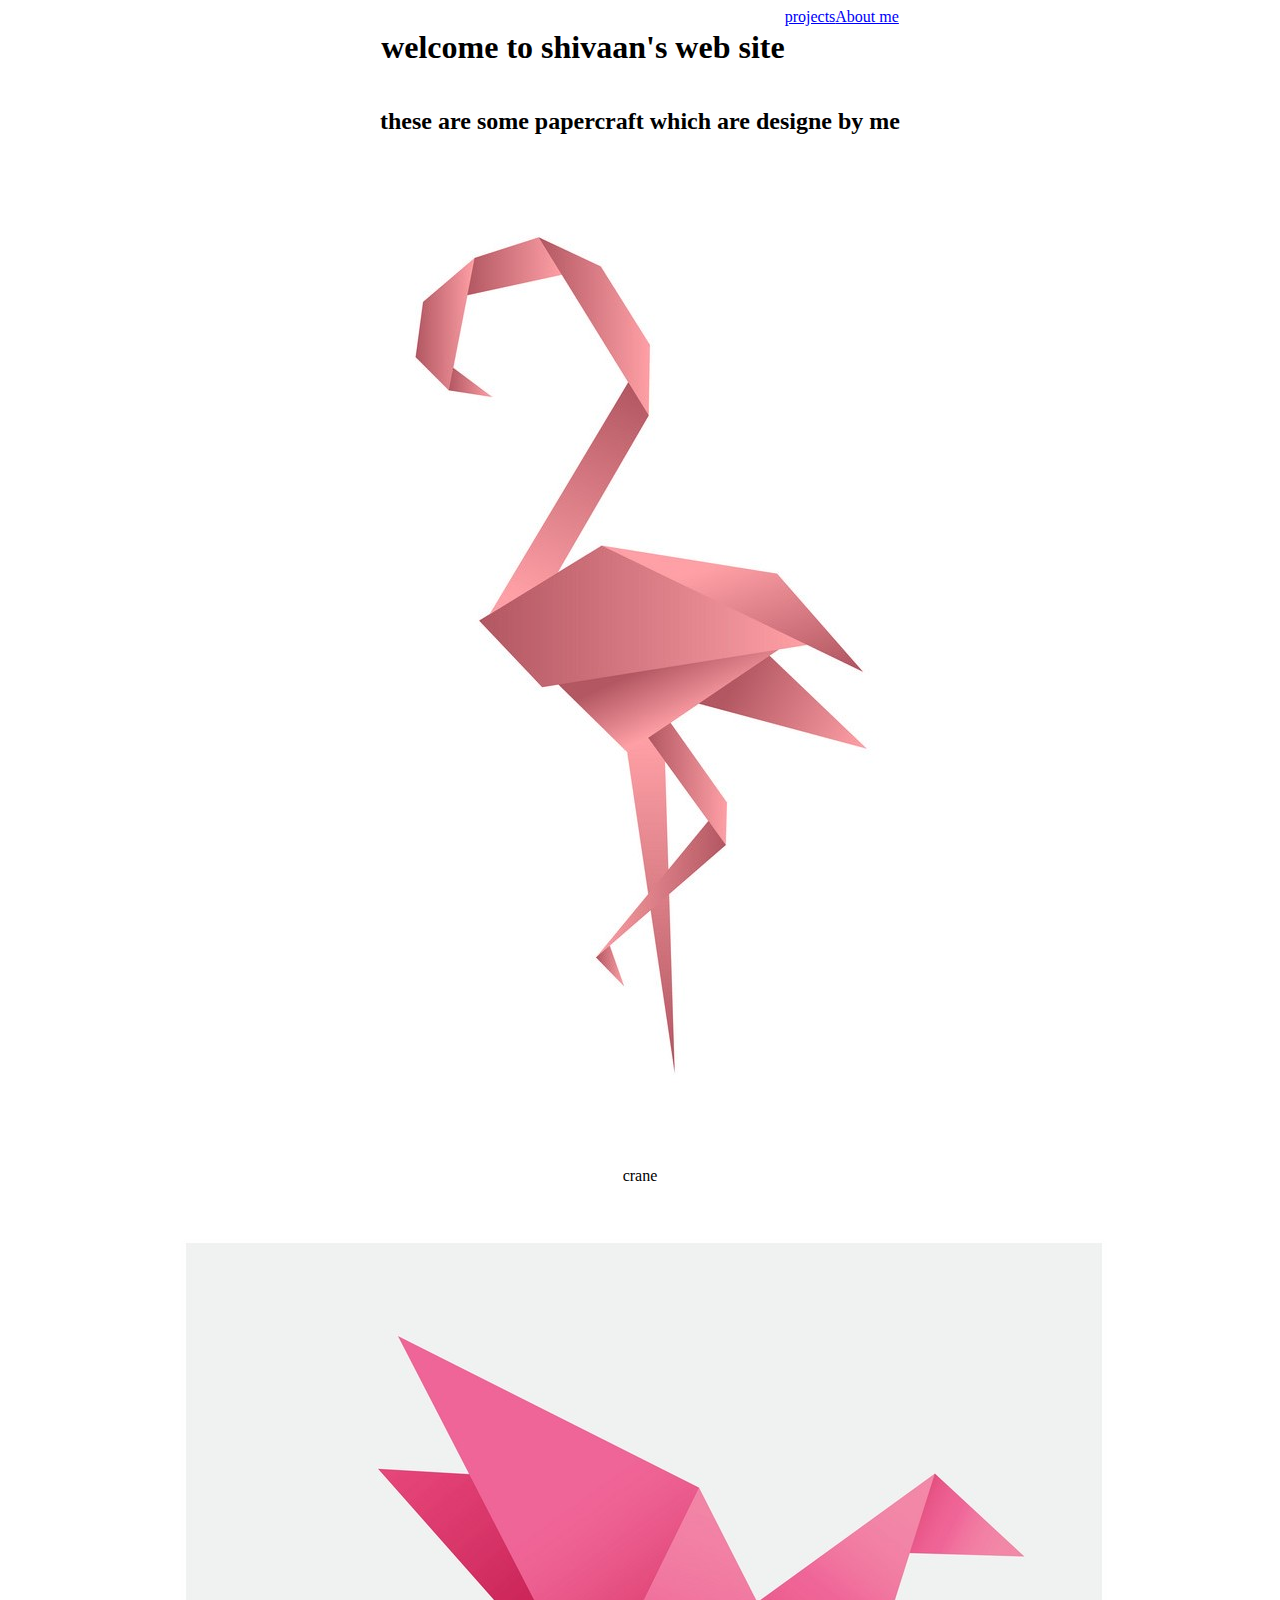
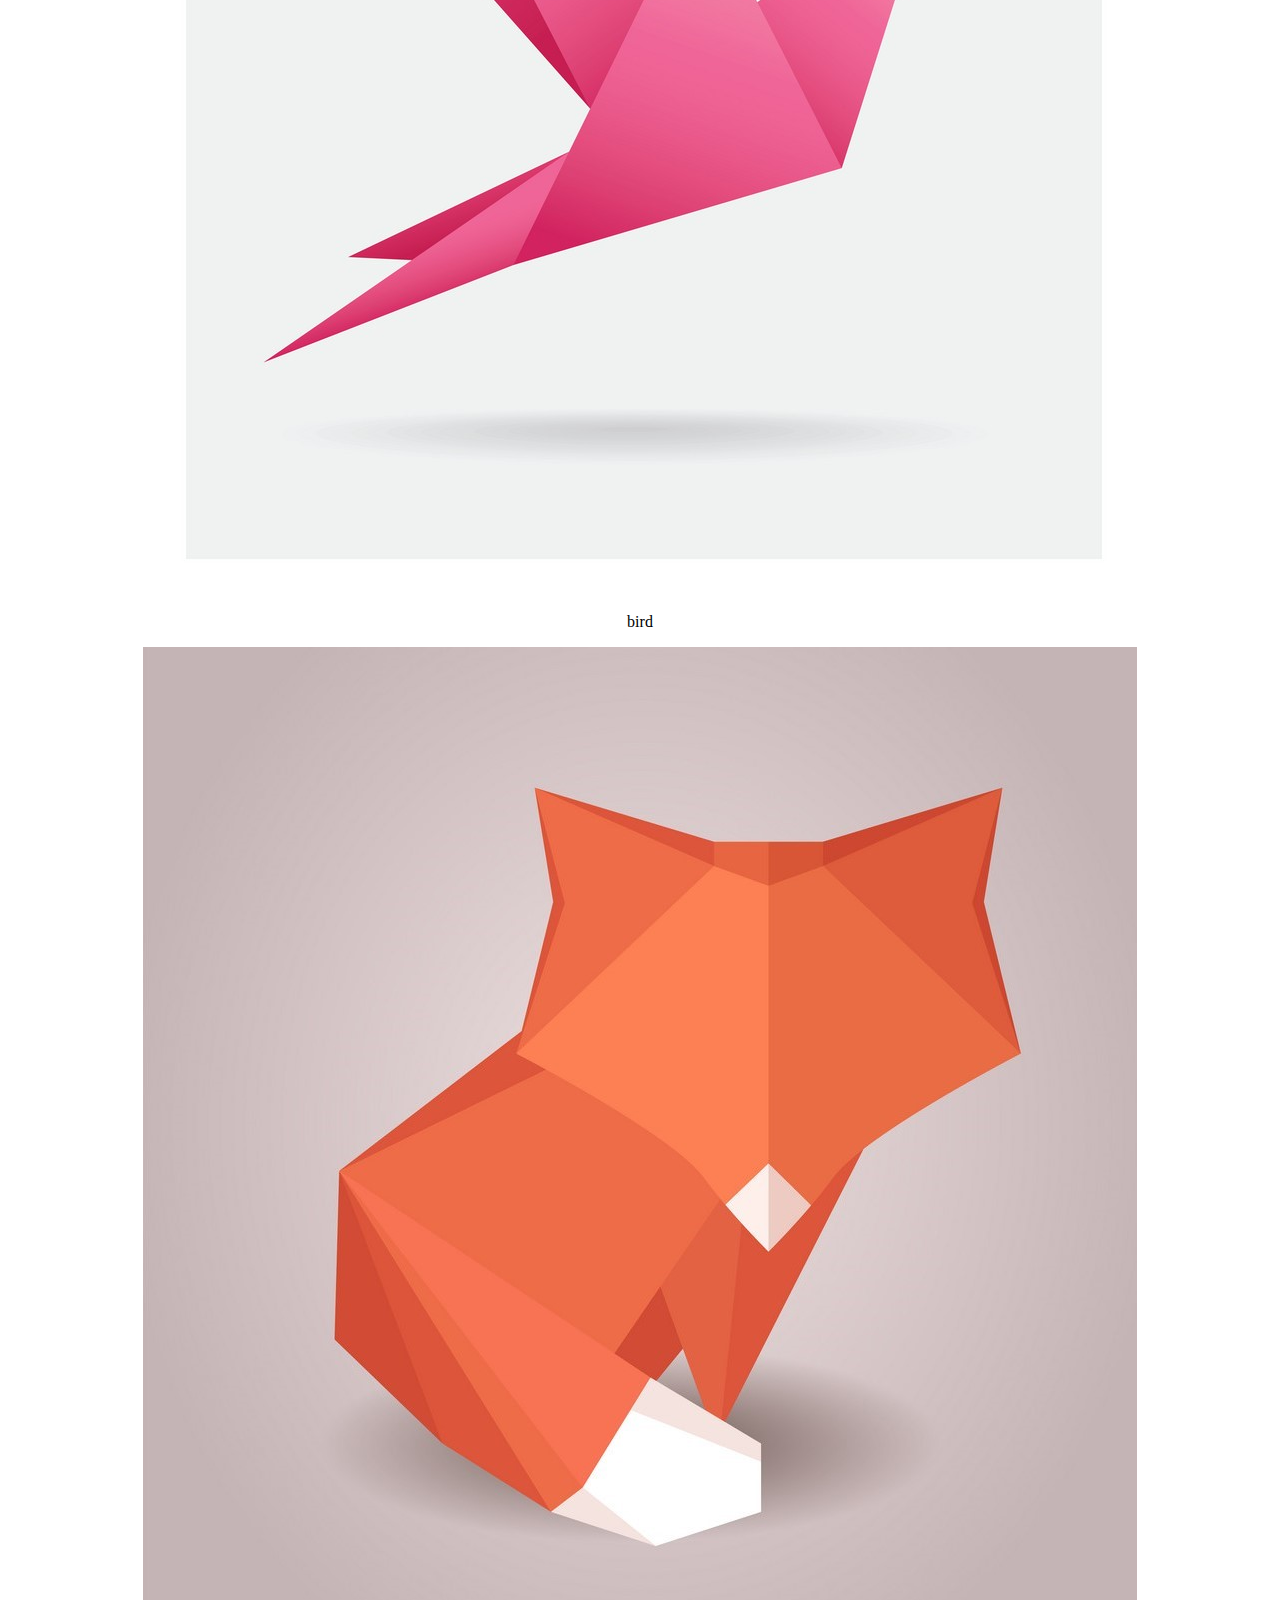
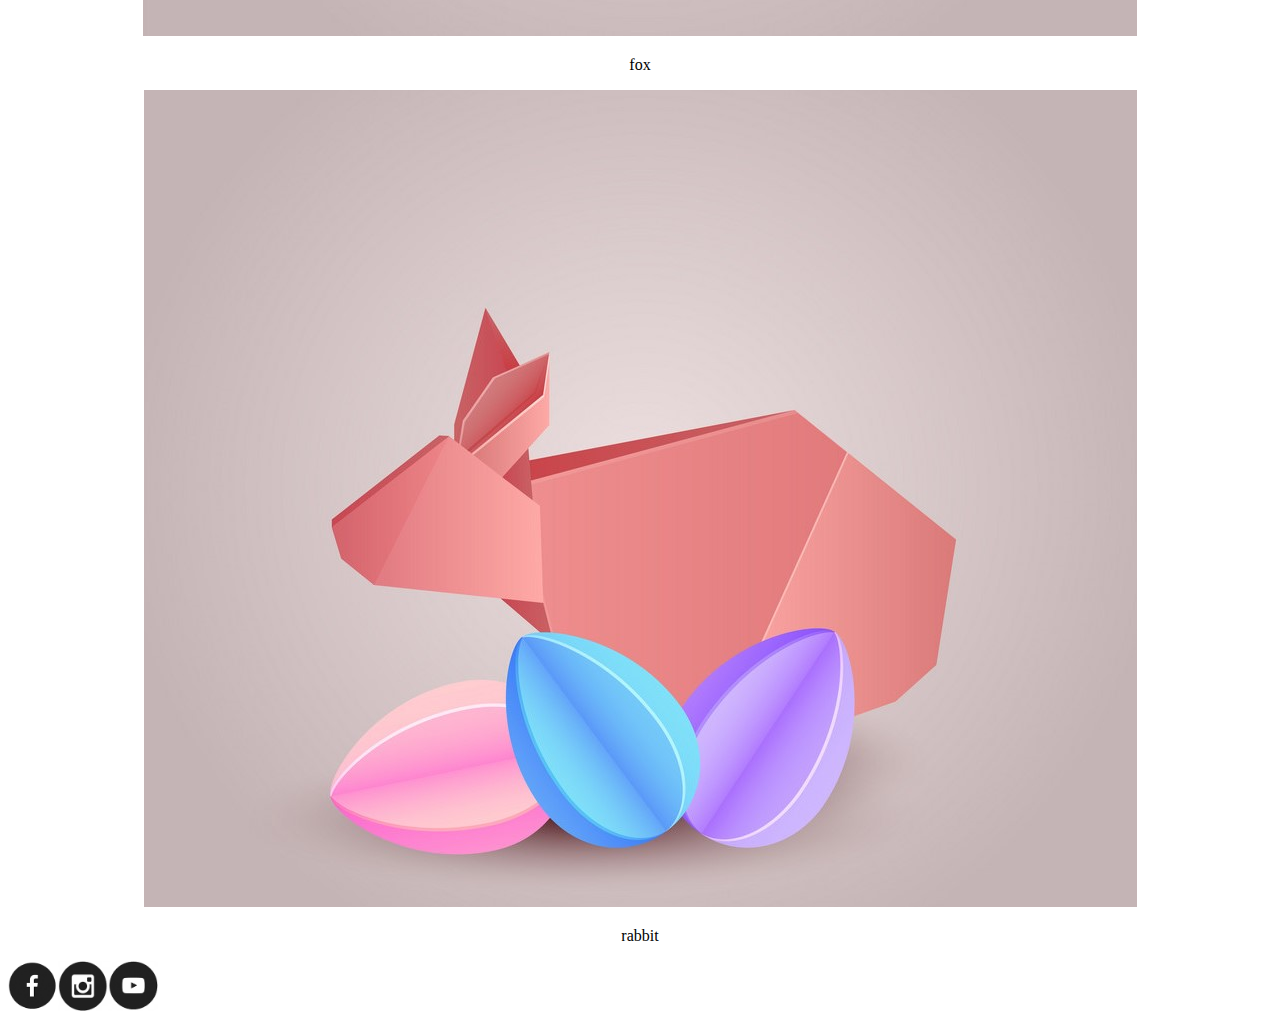
<file: index.html>
<!DOCTYPE html>
<html>
    <head>
        <title>
            my work
        </title>
        <link rel="stylesheet"
        type ="text/css"
        href="style.css"/>
    </head>
    <body>
        
    <div class="header">
        <h1>welcome to shivaan's web site</h1>
    <div class="menu">
        <a href="papercraft.html">projects</a>
        <a href="aboutme.html">About me</a>
    </div>
    </div>
        <h2>these are some papercraft which are designe by me </h2>
        <p></p>
        <div class="grid">
    <div class="item1">
        <a href="#"><img src = "flamingo-origami-low-poly-style-polygonal-mosaic-vector-23779461.jpg"/></a>
        <p>crane</p>
    </div>
    <div class="item2">
        <a href="#"><img src = "pink-bird-paper-craft-flying-in-frame-art-vector-19886408.jpg"/></a>
        <p>bird</p>
    </div>
    <div class="item3">
        <a href="#"><img src = "a-paper-origami-fox-paper-zoo-vector-14761170.jpg"/></a>
        <p>fox</p>
    </div>
    <div class="item4">
        <a href="#"><img src = "origami-paper-rabbit-with-paper-eggs-separately-vector-20012995.jpg"/></a>
        <p>rabbit</p>
    </div>
    </div>
    <div class="footer">
        <a href="#"><img src = "fb.png" width=50 height=50/></a>

        <a href="#"><img src = "insta.png" width=50 height=50/></a>

        <a href="#"><img src = "youtube.png" width=50 height=50/></a>
    </div>
    </body>
</html>
</file>
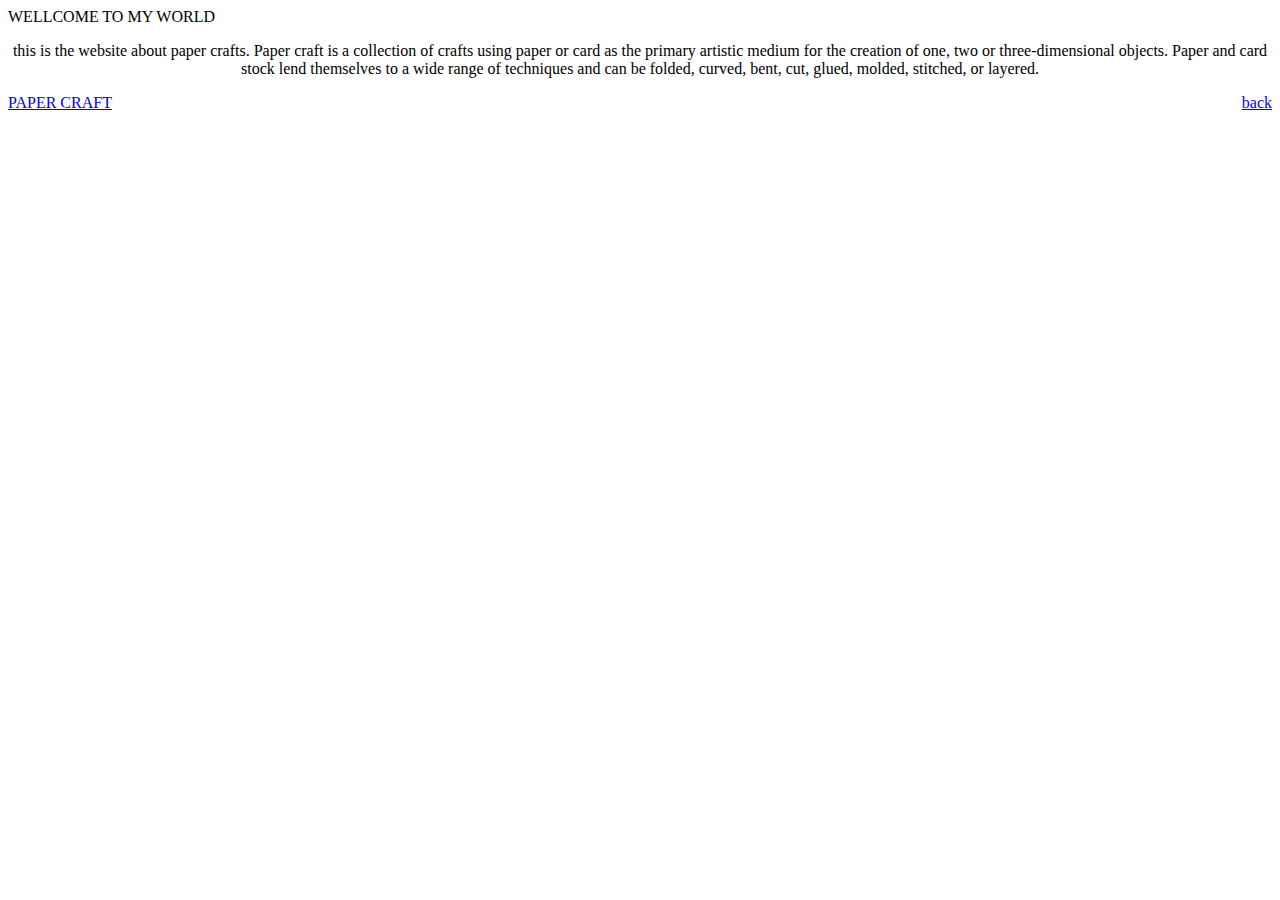
<file: aboutme.html>
<!DOCTYPE html>
<html>
    <head>
        <title>
            my work
        </title>
        <link rel="stylesheet"
        type ="text/css"
        href="style.css"/>
        <style>
            h1{
                color:darkorchid
            }
           
        </style>
    </head>
    <body>
        <div class="colour"
        <h1>WELLCOME TO MY WORLD</h1>
        <p>this is the website about paper crafts. Paper craft is a collection of crafts using paper or card as the primary artistic medium for the creation of one, two or three-dimensional objects. Paper and card stock lend themselves to a wide range of techniques and can be folded, curved, bent, cut, glued, molded, stitched, or layered.</p>
        <a href="papercraft.html">PAPER CRAFT</a>   
        <a href="index.html">back</a>

    </body>
</html>
</file>
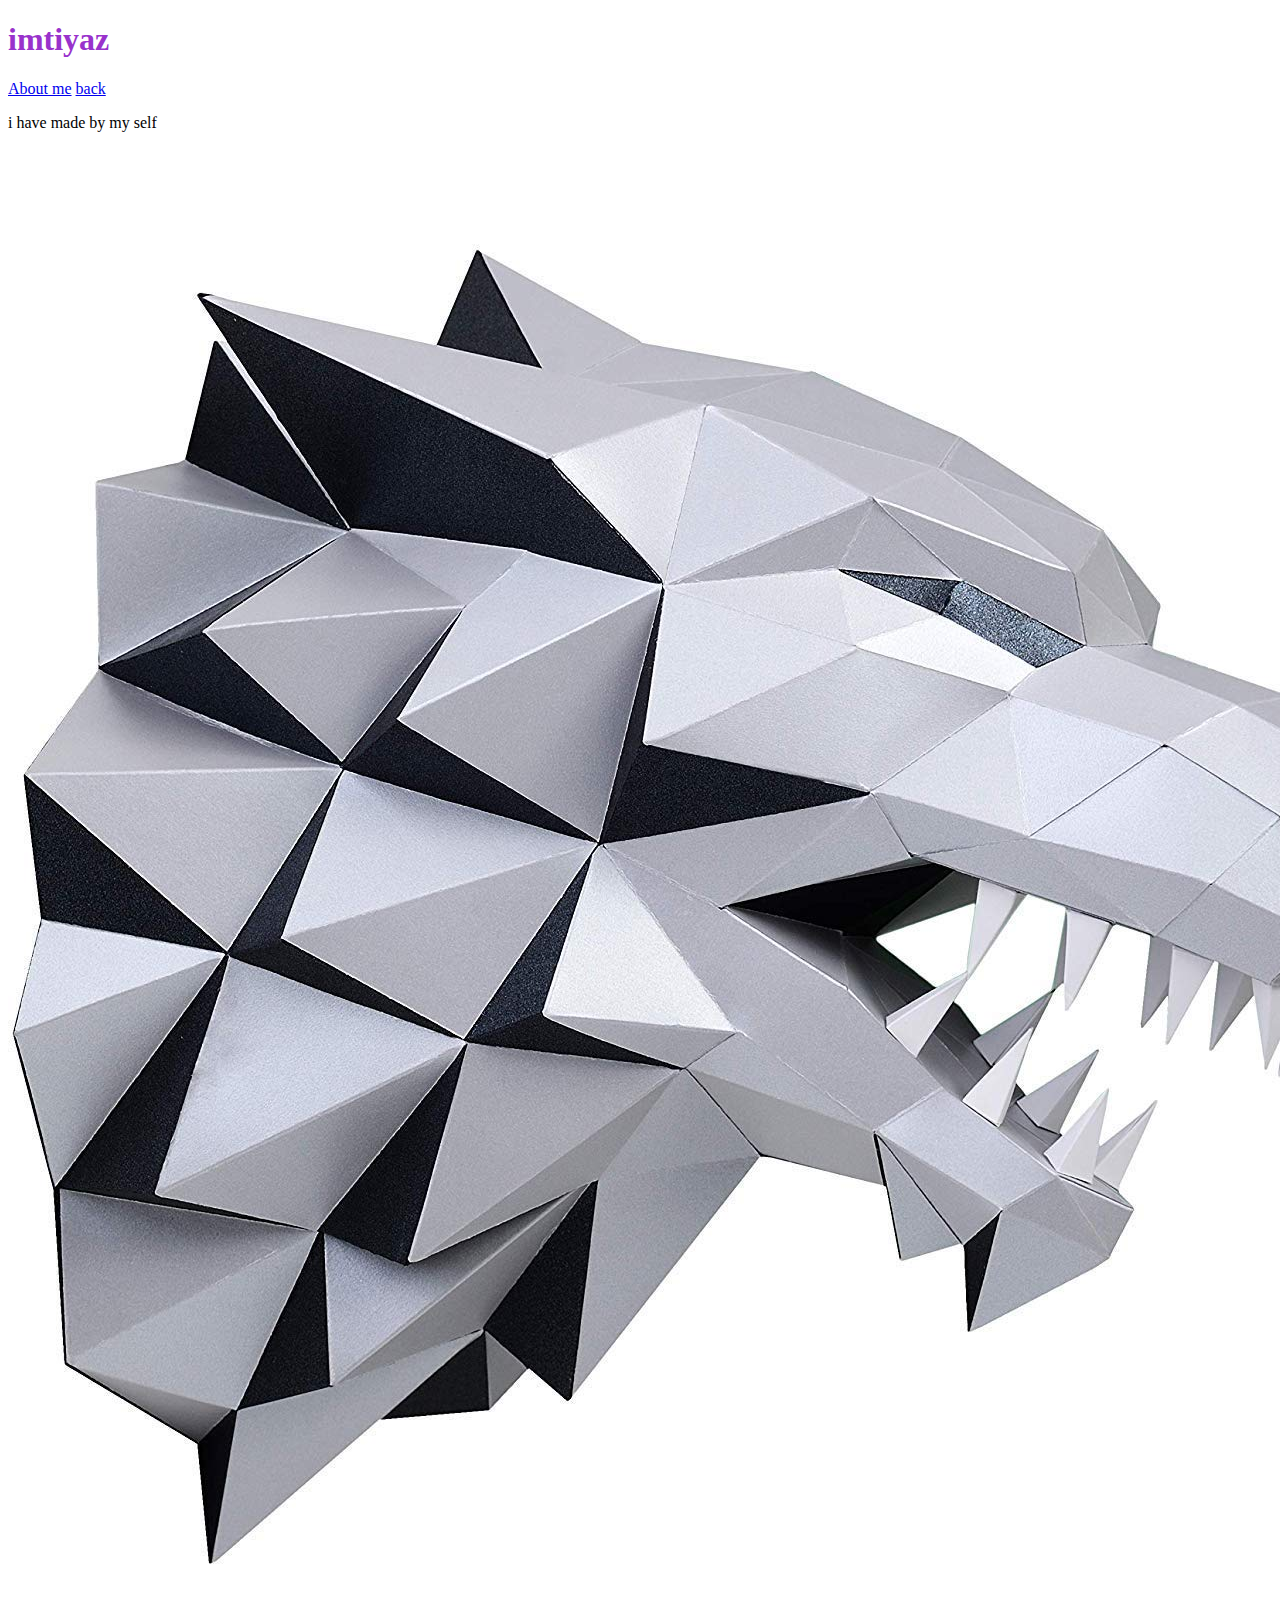
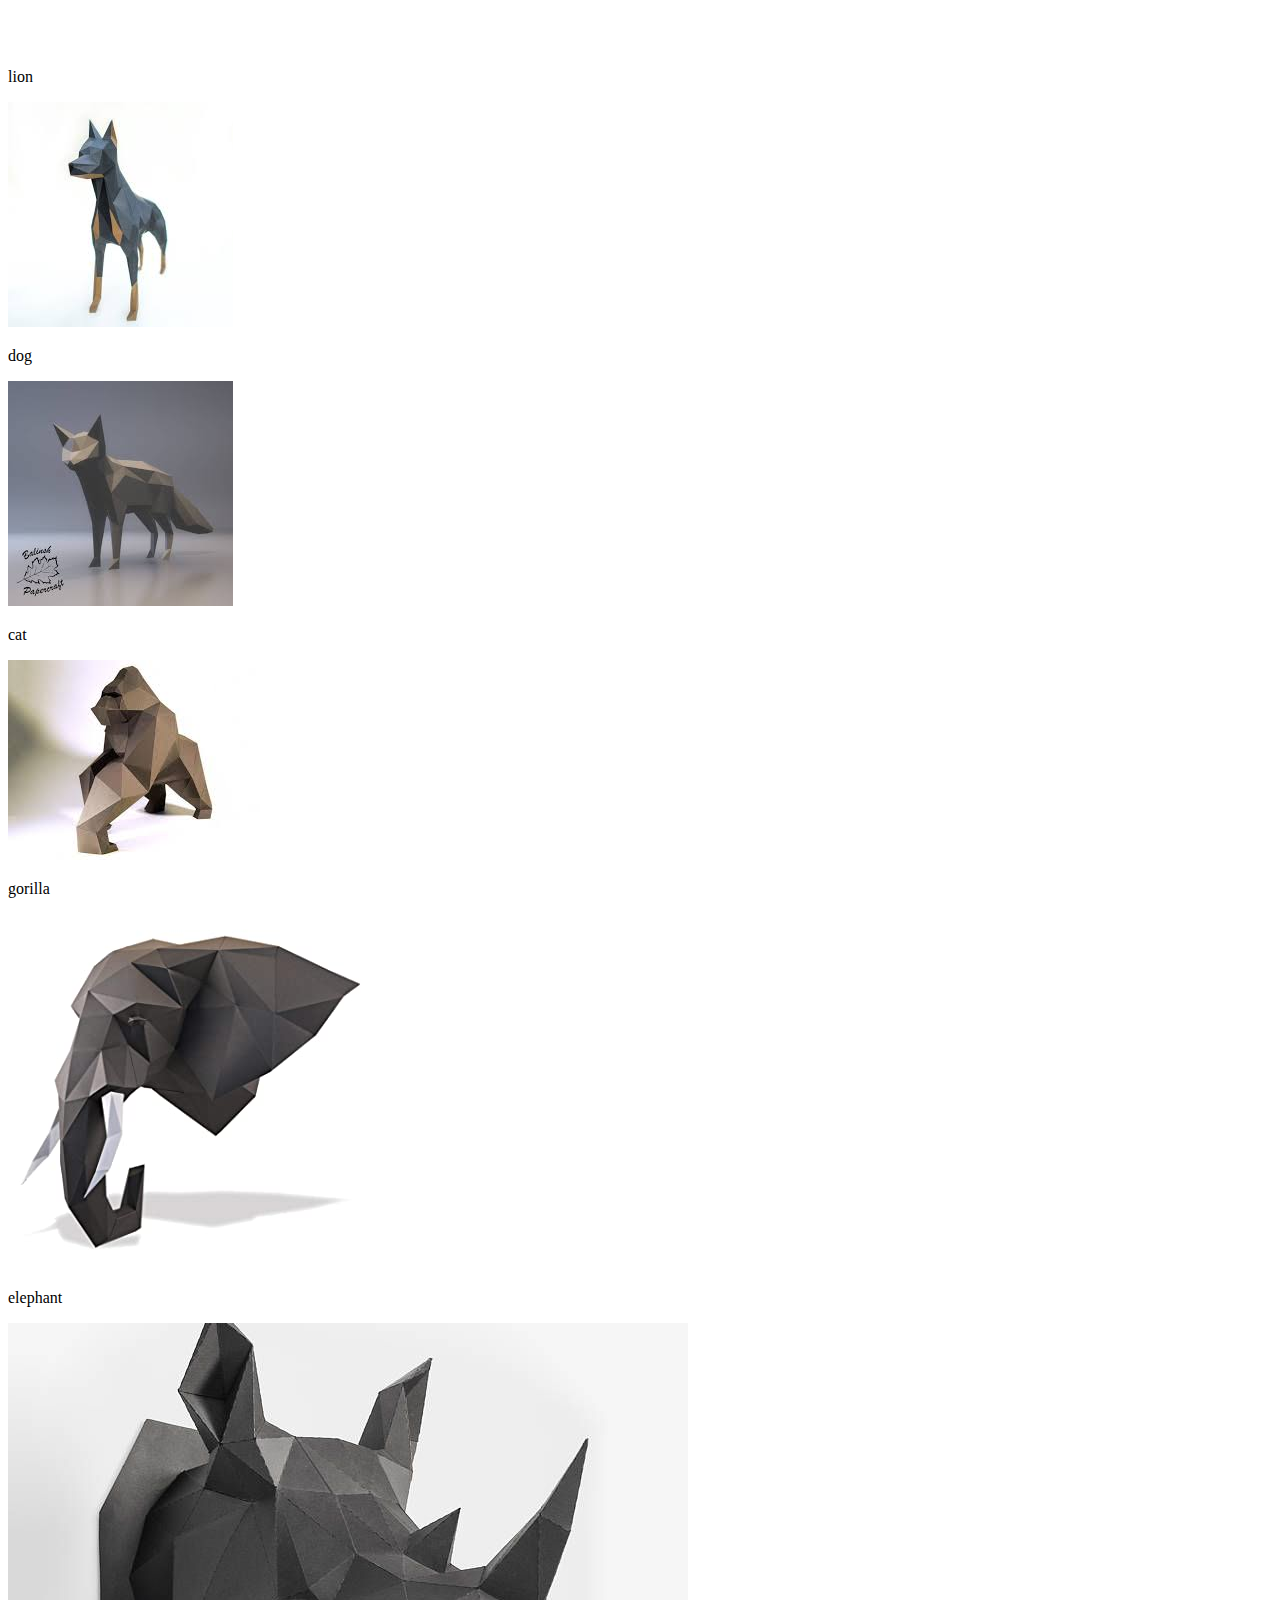
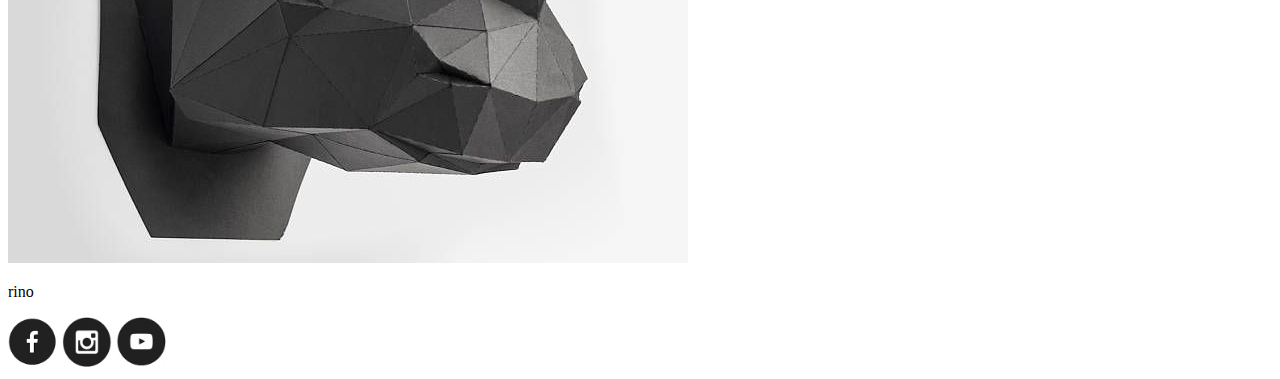
<file: papercraft.html>
<!DOCTYPE html>
<html>
    <head>
        <title>
            my work
        </title>
        <style>
            h1{
                color:darkorchid
            }
           
        </style>
    </head>
    <body>
        <h1>imtiyaz</h1>
        <a href="aboutme.html">About me</a>
        <a href="index.html">back</a>
        <p>i have made by my self</p>
        
        <a href="#"><img src = "71M1XZF5MtL._SL1500_.jpg"/></a>
        <p>lion</p>

        <a href="#"><img src = "images (2).jpg"/></a>
        <p>dog</p>

        <a href="#"><img src = "images.jpg"/></a>
        <p>cat</p>

        <a href="#"><img src = "images (1).jpg"/></a>
        <p>gorilla</p>

        <a href="#"><img src = "61PbxLePTkL._SY355_.jpg"/></a>
        <p>elephant</p>

        <a href="#"><img src = "1a62bb960e8c9596795425b5842a83bc.jpg"/></a>
        <p>rino</p>

        <a href="#"><img src = "fb.png" width=50 height=50/></a>

        <a href="#"><img src = "insta.png" width=50 height=50/></a>

        <a href="#"><img src = "youtube.png" width=50 height=50/></a>
    </body>
</html>
</file>
<file: style.css>
h1{
    color:aqua,

}

.header{
    background-color: white;
    display: flex;
    justify-content: center;
}
.menu{
    background-color: white;
    display: flex;
    flex-wrap: wrap;
    justify-content: space-between;
}
.grid{
    display: flex;
    flex-wrap: wrap;
    justify-content: space-evenly;
}
.footer{
    display: flex;
    flex-grow: initial;
    justify-content: initial;
}
p,h2{
    text-align: center;
}
.colour{
    display: flex;
    flex-wrap: wrap;
    justify-content: space-between;
}
</file>
